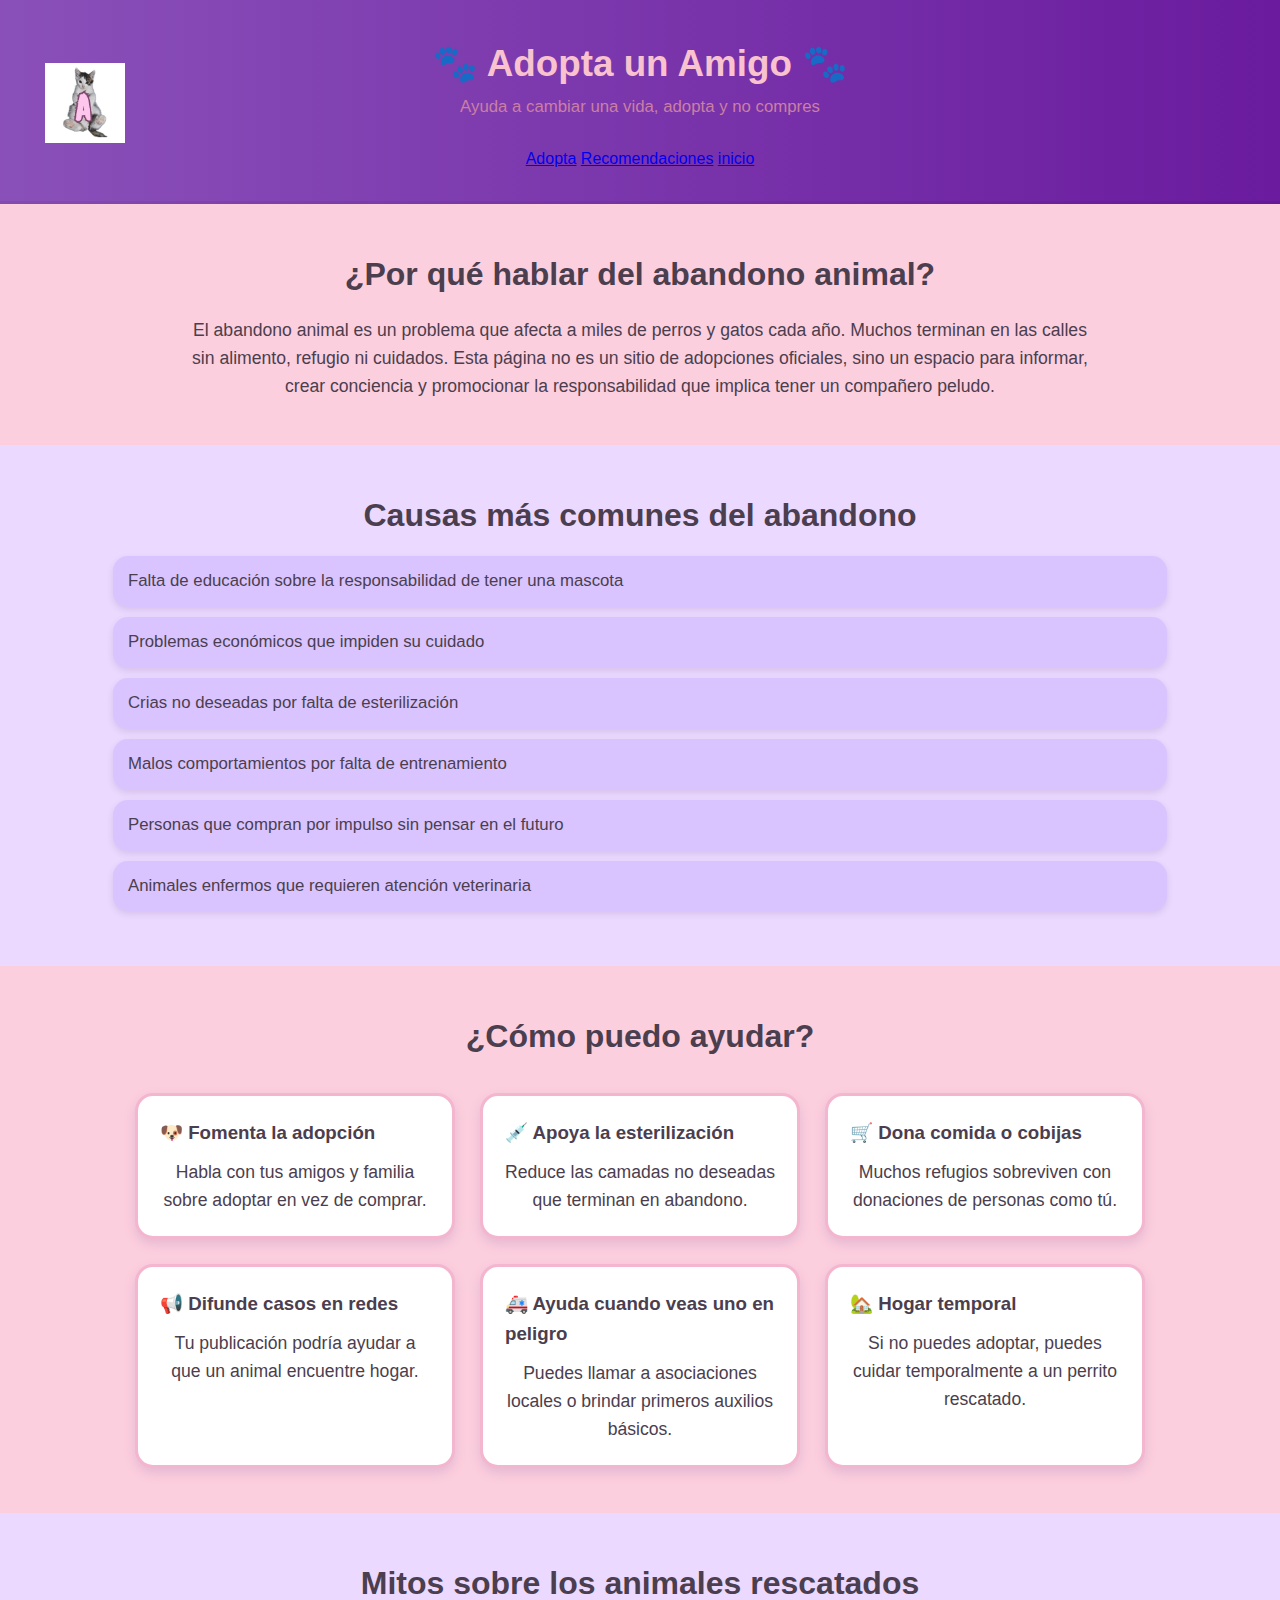
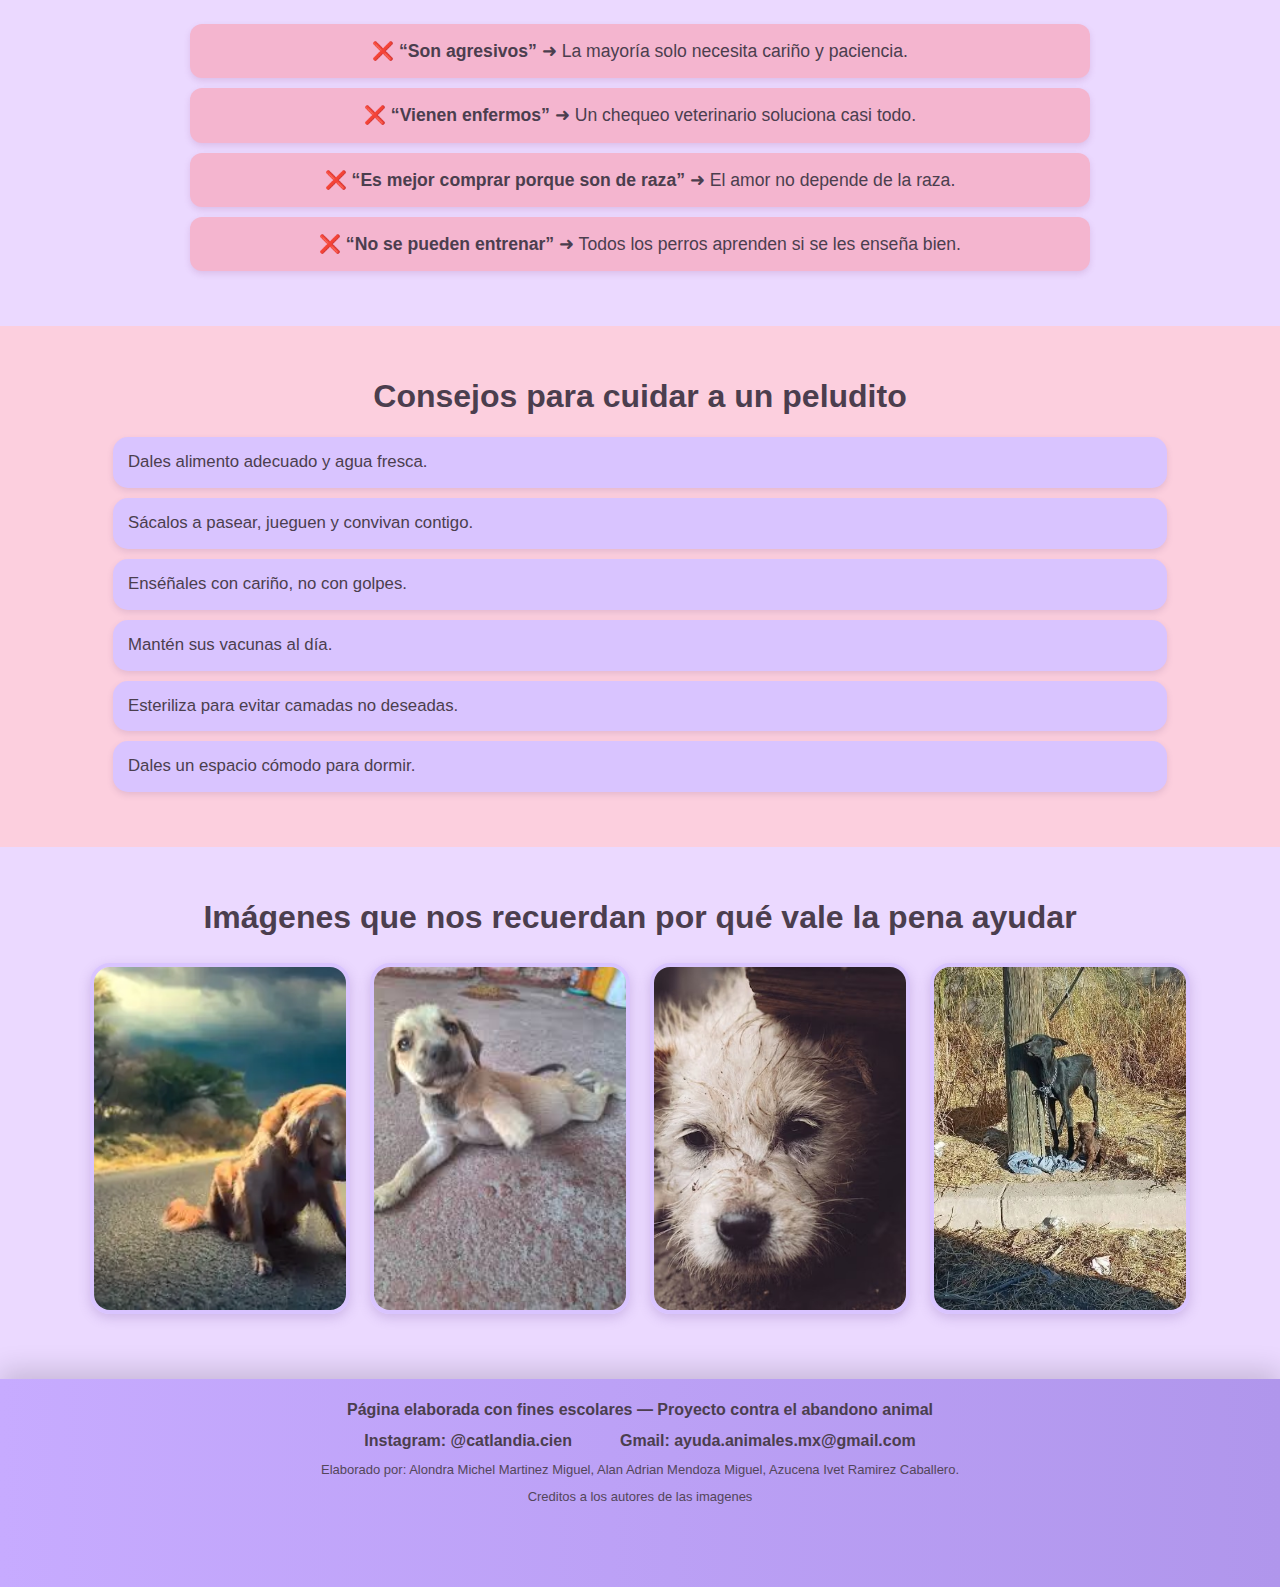
<file: proyecto/paginaAlan.html>
<!DOCTYPE html>
<html lang="es">
<head>
  <meta charset="UTF-8" />
  <meta name="viewport" content="width=device-width, initial-scale=1.0" />
  <title>Adopta un Amigo</title>
  <link rel="stylesheet" href="oaginaAlanstyles.css" />
</head>
<body> 

<header>
  <div class="headercontenidos">
    <img src="logo.png " class="logo">
    <div class="titlegroup">
      <h1>🐾 Adopta un Amigo 🐾</h1>
      <p>Ayuda a cambiar una vida, adopta y no compres</p>
    </div>

 <div class="menu-secundario">
    <div class="menu-secundario-inner">

<a href="paginaAlan.html"class="activo">Adopta</a>
      <a href="paginaAlo.html">Recomendaciones</a>
      <a href="index.html">inicio</a>
  <nav class="barra">
</ul>
</nav>
</div>
</header>

  <section class="info">
    <h2>¿Por qué hablar del abandono animal?</h2>
    <p>
      El abandono animal es un problema que afecta a miles de perros y gatos cada año.
      Muchos terminan en las calles sin alimento, refugio ni cuidados.  
      Esta página no es un sitio de adopciones oficiales, sino un espacio para informar,
      crear conciencia y promocionar la responsabilidad que implica tener un compañero peludo.
    </p>
  </section>

  <section class="tema">
    <h2>Causas más comunes del abandono</h2>

    <ul class="lista">
      <li>Falta de educación sobre la responsabilidad de tener una mascota</li>
      <li>Problemas económicos que impiden su cuidado</li>
      <li>Crias no deseadas por falta de esterilización</li>
      <li>Malos comportamientos por falta de entrenamiento</li>
      <li>Personas que compran por impulso sin pensar en el futuro</li>
      <li>Animales enfermos que requieren atención veterinaria</li>
    </ul>
  </section>

  <section class="tema">
    <h2>¿Cómo puedo ayudar?</h2>

    <div class="ayudanos">

      <div class="ayudaplis">
        <h3>🐶 Fomenta la adopción</h3>
        <p>Habla con tus amigos y familia sobre adoptar en vez de comprar.</p>
      </div>

      <div class="ayudaplis">
        <h3>💉 Apoya la esterilización</h3>
        <p>Reduce las camadas no deseadas que terminan en abandono.</p>
      </div>

      <div class="ayudaplis">
        <h3>🛒 Dona comida o cobijas</h3>
        <p>Muchos refugios sobreviven con donaciones de personas como tú.</p>
      </div>

      <div class="ayudaplis">
        <h3>📢 Difunde casos en redes</h3>
        <p>Tu publicación podría ayudar a que un animal encuentre hogar.</p>
      </div>

      <div class="ayudaplis">
        <h3>🚑 Ayuda cuando veas uno en peligro</h3>
        <p>Puedes llamar a asociaciones locales o brindar primeros auxilios básicos.</p>
      </div>

      <div class="ayudaplis">
        <h3>🏡 Hogar temporal</h3>
        <p>Si no puedes adoptar, puedes cuidar temporalmente a un perrito rescatado.</p>
    
      </div>

    </div>
  </section>

  <section class="tema">
    <h2>Mitos sobre los animales rescatados</h2>

    <div class="mitos">
      <p><strong>❌ “Son agresivos”</strong> ➜ La mayoría solo necesita cariño y paciencia.</p>
      <p><strong>❌ “Vienen enfermos”</strong> ➜ Un chequeo veterinario soluciona casi todo.</p>
      <p><strong>❌ “Es mejor comprar porque son de raza”</strong> ➜ El amor no depende de la raza.</p>
      <p><strong>❌ “No se pueden entrenar”</strong> ➜ Todos los perros aprenden si se les enseña bien.</p>
    </div>
  </section>

  <section class="tema">
    <h2>Consejos para cuidar a un peludito</h2>

    <ul class="lista">
      <li>Dales alimento adecuado y agua fresca.</li>
      <li>Sácalos a pasear, jueguen y convivan contigo.</li>
      <li>Enséñales con cariño, no con golpes.</li>
      <li>Mantén sus vacunas al día.</li>
      <li>Esteriliza para evitar camadas no deseadas.</li>
      <li>Dales un espacio cómodo para dormir.</li>
    </ul>
  </section>

  <section class="imagenesextra">
    <h2>Imágenes que nos recuerdan por qué vale la pena ayudar</h2>
    <div class="imagenesitas">
      <img src="vcfcrcrexexcfv.webp" alt="">
      <img src="perrito2.avif" alt="">
      <img src="ima1.jpg.jpeg" alt="">
      <img src="image2.webp.jpeg" alt="">
    </div>
  </section>

  <footer role="contentinfo">
  <div><strong>Página elaborada con fines escolares — Proyecto contra el abandono animal</strong></div>
  <div class="redes">
    <a href="https://instagram.com/" target="_blank" rel="noopener">Instagram: @catlandia.cien</a>
    <span style="width:12px;display:inline-block"></span>
    <a href="mailto:ayuda.animales.mx@gmail.com">Gmail: ayuda.animales.mx@gmail.com</a>
  </div>
  <small>
     Elaborado por: Alondra Michel Martinez Miguel, Alan Adrian Mendoza Miguel, Azucena Ivet Ramirez Caballero.
  </small>
  <small>
    Creditos a los autores de las imagenes
  </small>
</footer>
</body>
</html>
</file>
<file: proyecto/oaginaAlanstyles.css>
:root {
  --rosa-suave: #fccfde;
  --rosa-fuerte: #F4B5CF;
  --lavanda-suave: #EBD9FF;
  --lavanda: #D9C4FF;
  --lavanda-fuerte: #C7ABFF;
  --texto: #4b3e4e;
  --blanco: #ffffff;
}

* {
  margin: 0;
  padding: 0;
  box-sizing: border-box;
}

body {
  font-family: "Poppins", sans-serif;
  background: linear-gradient(180deg, var(--lavanda-suave), var(--rosa-suave));
  color: var(--texto);
  line-height: 1.6;
}

.headercontenidos {
  display: flex;
  flex-direction: column;
  align-items: center;
  justify-content: center;
  gap: 25px;
  flex-wrap: wrap;
  position: relative;

}

.logo {
  width: 80px;
  height: 80px;
  object-fit: contain;
  position: absolute;
  left: 20px;
  top: 50%;
  transform: translateY(-50%);
}

header h1 {
  font-size: 2.3rem;
  color: #f8c2cf;
}

header p {
  font-size: 1.05rem;
  color: #ca7fa5;
  text-align: center;
}

section {
  padding: 45px 20px;
}

section:nth-child(odd) {
  background: var(--lavanda-suave);
}

section:nth-child(even) {
  background: var(--rosa-suave);
}

section h2 {
  font-size: 2rem;
  margin-bottom: 15px;
  text-align: center;
  color: var(--texto);
}

section p {
  max-width: 900px;
  margin: 0 auto;
  text-align: center;
  font-size: 1.1rem;
}

.lista li {
  background: var(--lavanda);
  margin: 10px auto;
  width: 85%;
  padding: 12px 15px;
  border-radius: 15px;
  list-style: none;
  box-shadow: 0 3px 6px rgba(100, 70, 130, 0.15);
  font-size: 1.05rem;
}

.ayudanos {
  margin-top: 30px;
  display: flex;
  flex-wrap: wrap;
  justify-content: center;
  gap: 25px;
}

.ayudaplis {
  width: 320px;
  background: var(--blanco);
  border-radius: 18px;
  padding: 22px;
  box-shadow: 0 5px 12px rgba(120, 80, 160, 0.18);
  transition: transform .2s, background .2s;
  border: 3px solid var(--rosa-fuerte);
}

.ayudaplis:hover {
  transform: scale(1.05);
  background: var(--lavanda-suave);
}

.ayudaplis h3 {
  margin-bottom: 10px;
  color: var(--texto);
  font-weight: 600;
}

.mitos p {
  background: var(--rosa-fuerte);
  padding: 13px 15px;
  margin: 10px auto;
  width: 90%;
  border-radius: 12px;
  box-shadow: 0 3px 6px rgba(160, 90, 150, 0.2);
  color: var(--texto);
}

.imagenesitas {
  display: flex;
  flex-wrap: wrap;      
  justify-content: center; 
  gap: 20px;           
  margin: 20px auto;
}

.imagenesitas img {
  width: 260px;          
  border-radius: 20px;    
  object-fit: cover;
  box-shadow: 0 4px 12px rgba(120, 80, 160, 0.25);
  border: 4px solid var(--lavanda);
  transition: transform 0.25s;
}

.imagenesitas img:hover {
  transform: scale(1.07);

}

header{
    background: linear-gradient(90deg, #8a50b9, #6a1b9e);
    padding: 35px 25px 30px;
    box-shadow: 0 10px 20px rgba(0,0,0,0.15);
    border-bottom: 3px solid rgba(0,0,0,0.05);
}

.titlegroup{
    text-align: center;
}

.navpastel {
  background: linear-gradient(90deg, #FFD6F6, #E6C9FF);
  padding: 12px 0;
  box-shadow: 0 4px 10px rgba(150, 100, 255, 0.25);
  position: sticky;
  top: 0;
  z-index: 999;
}

.navpastel ul {
  list-style: none;
  display: flex;
  justify-content: center;
  flex-wrap: wrap;
  gap: 25px;
  margin: 0;
  padding: 0;
}

.navpastel a {
  text-decoration: none;
  padding: 10px 18px;
  border-radius: 12px;
  color: #4b2a70;
  font-weight: 600;
  transition: 0.25s;
}

.navpastel a:hover {
  background: #f8c8ff;
  color: #fff;
  transform: translateY(-3px);
  box-shadow: 0 4px 10px rgba(200, 150, 255, 0.4);
}

.headerbonito {
  background: #ffe0f4;
  padding: 25px;
  box-shadow: 0 4px 10px rgba(255, 150, 200, 0.25);
}

.menu {
  margin-top: 15px;
  text-align: center;
}

.menu ul {
  list-style: none;
  display: flex;
  justify-content: center;
  gap: 15px;
  padding: 0;
  margin: 0;
}

.menu ul li a {
  text-decoration: none;
  background: var(--lavanda);
  padding: 10px 20px;
  border-radius: 25px;
  color: #4b2a70;
  font-weight: 600;
  transition: 0.25s;
  border: 2px solid var(--lavanda-fuerte);
  box-shadow: 0 3px 8px rgba(0,0,0,0.1);
}

.menu ul li a:hover {
  background: var(--rosa-fuerte);
  color: white;
  transform: translateY(-3px);
}
footer {
  position: static;
  left: 0;
  right: 0;
  width: 100%;
  background: linear-gradient(90deg, var(--lavanda-fuerte), #b096ec);
  color: rgb(43, 3, 61);
  padding: 18px 28px;
  text-align: center;
  z-index: 60;
  box-shadow: 0 -8px 26px rgba(0, 0, 0, 0.16);
  display: flex;
  flex-direction: column;
  gap: 6px;
  align-items: center;
  padding-bottom: 80px;
}

footer .redes {
  display: flex;
  gap: 18px;
  align-items: center;
  flex-wrap: wrap;
  justify-content: center;
}

footer a {
  color: rgb(43, 3, 61 );
  text-decoration: none;
  font-weight: 700;
}

footer small {
  opacity: 0.92;
  font-size: 13px;
}

footer .redes {
  display: flex;
  gap: 18px;
  align-items: center;
  flex-wrap: wrap;
  justify-content: center;
}

footer a {
  color: rgb(43, 3, 61);
  text-decoration: none;
  font-weight: 700;
}

footer small {
  opacity: 0.92;
  font-size: 13px;
}

footer {
    color: var(--texto);
}

footer a,
footer small,
footer div{
    color: var(--texto);
}
</file>
